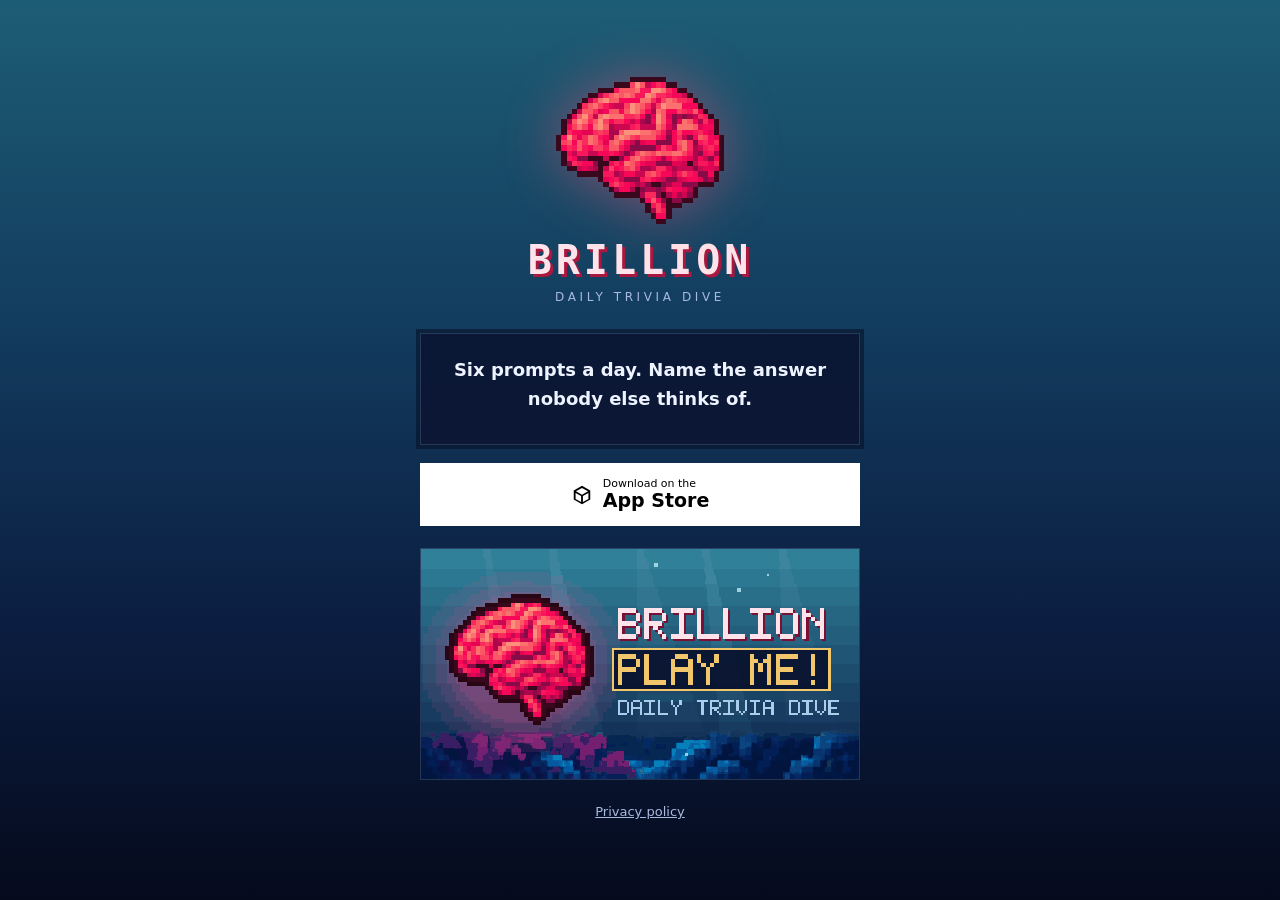
<file: index.html>
<!doctype html>
<html lang="en">
<head>
<meta charset="utf-8">
<meta name="viewport" content="width=device-width, initial-scale=1">
<title>Brillion: the daily trivia dive</title>
<meta name="description" content="Six prompts a day. Name the answer nobody else thinks of. Duel your friends on Brillion for iPhone.">
<meta name="theme-color" content="#0b1d40">
<meta name="apple-itunes-app" content="app-id=6838256868">
<meta property="og:site_name" content="Brillion">
<meta property="og:type" content="website">
<meta property="og:title" content="Brillion: the daily trivia dive">
<meta property="og:description" content="Six prompts a day. Name the answer nobody else thinks of. Duel your friends on Brillion for iPhone.">
<meta property="og:url" content="https://itsmeethankim.github.io/">
<meta property="og:image" content="https://itsmeethankim.github.io/img/og-link.png">
<meta property="og:image:secure_url" content="https://itsmeethankim.github.io/img/og-link.png">
<meta property="og:image:type" content="image/png">
<meta property="og:image:width" content="1200">
<meta property="og:image:height" content="630">
<meta property="og:image:alt" content="A pink pixel-art brain over a dark-blue ocean, with the word Brillion">
<meta name="twitter:card" content="summary_large_image">
<meta name="twitter:title" content="Brillion: the daily trivia dive">
<meta name="twitter:description" content="Six prompts a day. Name the answer nobody else thinks of. Duel your friends on Brillion for iPhone.">
<meta name="twitter:image" content="https://itsmeethankim.github.io/img/og-link.png">
<link rel="icon" type="image/png" href="/img/favicon.png">
<link rel="apple-touch-icon" href="/img/apple-touch-icon.png">
<link rel="stylesheet" href="/assets/site.css">
</head>
<body>
<main>
  <img class="hero" src="/img/brain.png" width="256" height="224" alt="">
  <h1>BRILLION</h1>
  <div class="tag">DAILY TRIVIA DIVE</div>
  <div class="card" id="card">
    <p class="lead">Six prompts a day. Name the answer nobody else thinks of.</p>
  </div>
  <div class="actions">
    <a class="btn store" href="https://apps.apple.com/app/id6838256868"><svg width="22" height="22" viewBox="0 0 24 24" aria-hidden="true"><path fill="currentColor" d="M12 2 3 7v10l9 5 9-5V7l-9-5Zm0 2.3 6.6 3.7L12 11.7 5.4 8 12 4.3ZM5 9.7l6 3.4v6.6l-6-3.4V9.7Zm8 10v-6.6l6-3.4v6.6l-6 3.4Z"/></svg><span><small>Download on the</small><b>App Store</b></span></a>
  </div>
  <img class="preview" src="/img/og-link.png" width="1200" height="630" alt="">
  <footer><a href="/brillion-legal/privacy.html">Privacy policy</a></footer>
</main>
<script src="/assets/link.js"></script>
</body>
</html>
</file>
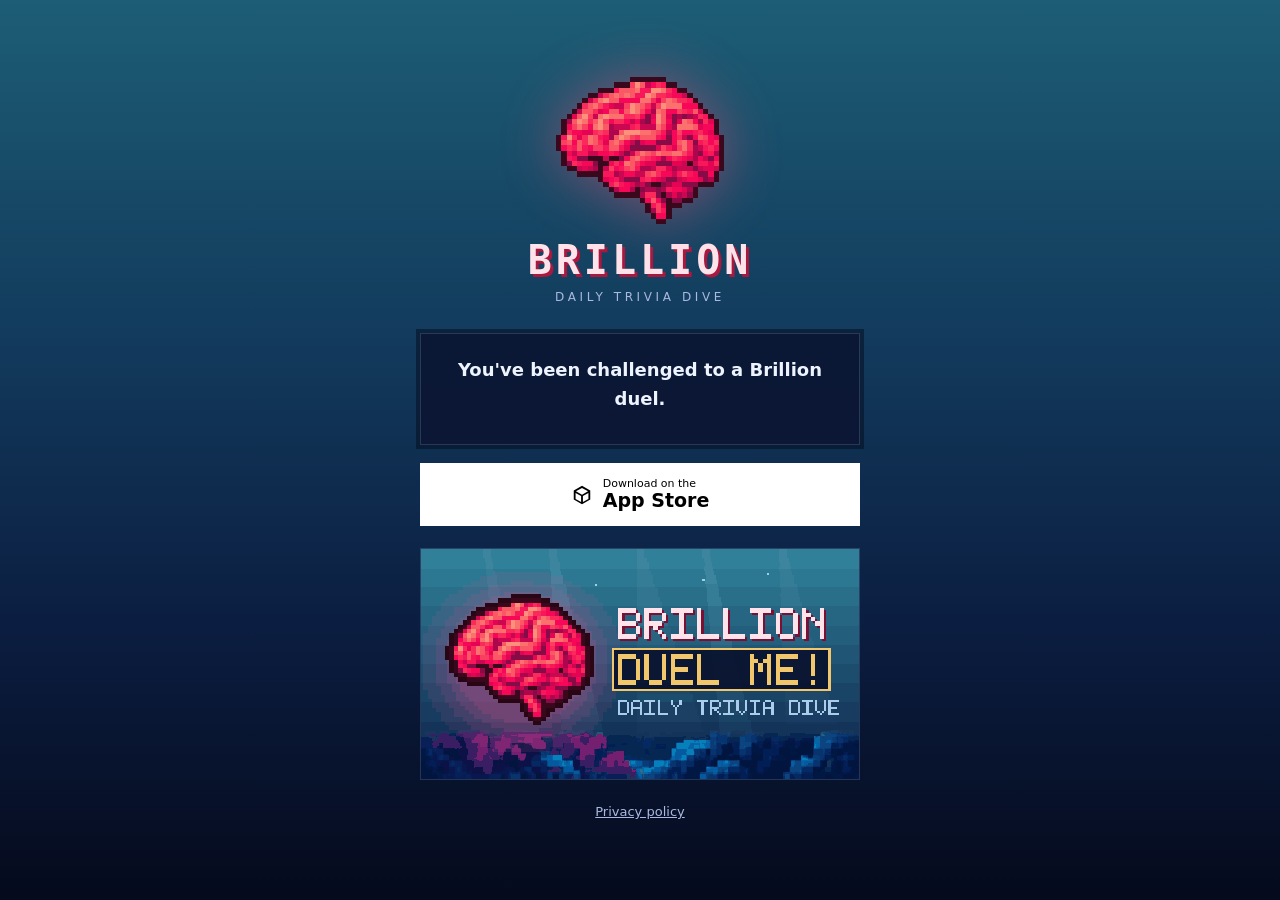
<file: d/index.html>
<!doctype html>
<html lang="en">
<head>
<meta charset="utf-8">
<meta name="viewport" content="width=device-width, initial-scale=1">
<title>You&#x27;ve been challenged to a Brillion duel</title>
<meta name="description" content="Same six trivia prompts, head to head. Name the answers nobody else thinks of and beat your friend.">
<meta name="theme-color" content="#0b1d40">
<meta name="apple-itunes-app" content="app-id=6838256868">
<meta property="og:site_name" content="Brillion">
<meta property="og:type" content="website">
<meta property="og:title" content="You&#x27;ve been challenged to a Brillion duel">
<meta property="og:description" content="Same six trivia prompts, head to head. Name the answers nobody else thinks of and beat your friend.">
<meta property="og:image" content="https://itsmeethankim.github.io/img/og-duel.png">
<meta property="og:image:secure_url" content="https://itsmeethankim.github.io/img/og-duel.png">
<meta property="og:image:type" content="image/png">
<meta property="og:image:width" content="1200">
<meta property="og:image:height" content="630">
<meta property="og:image:alt" content="A pink pixel-art brain over a dark-blue ocean, with the word Brillion">
<meta name="twitter:card" content="summary_large_image">
<meta name="twitter:title" content="You&#x27;ve been challenged to a Brillion duel">
<meta name="twitter:description" content="Same six trivia prompts, head to head. Name the answers nobody else thinks of and beat your friend.">
<meta name="twitter:image" content="https://itsmeethankim.github.io/img/og-duel.png">
<link rel="icon" type="image/png" href="/img/favicon.png">
<link rel="apple-touch-icon" href="/img/apple-touch-icon.png">
<link rel="stylesheet" href="/assets/site.css">
</head>
<body>
<main>
  <img class="hero" src="/img/brain.png" width="256" height="224" alt="">
  <h1>BRILLION</h1>
  <div class="tag">DAILY TRIVIA DIVE</div>
  <div class="card" id="card">
    <p class="lead">You&#x27;ve been challenged to a Brillion duel.</p>
  </div>
  <div class="actions">
    <a class="btn store" href="https://apps.apple.com/app/id6838256868"><svg width="22" height="22" viewBox="0 0 24 24" aria-hidden="true"><path fill="currentColor" d="M12 2 3 7v10l9 5 9-5V7l-9-5Zm0 2.3 6.6 3.7L12 11.7 5.4 8 12 4.3ZM5 9.7l6 3.4v6.6l-6-3.4V9.7Zm8 10v-6.6l6-3.4v6.6l-6 3.4Z"/></svg><span><small>Download on the</small><b>App Store</b></span></a>
  </div>
  <img class="preview" src="/img/og-duel.png" width="1200" height="630" alt="">
  <footer><a href="/brillion-legal/privacy.html">Privacy policy</a></footer>
</main>
<script src="/assets/link.js"></script>
</body>
</html>
</file>
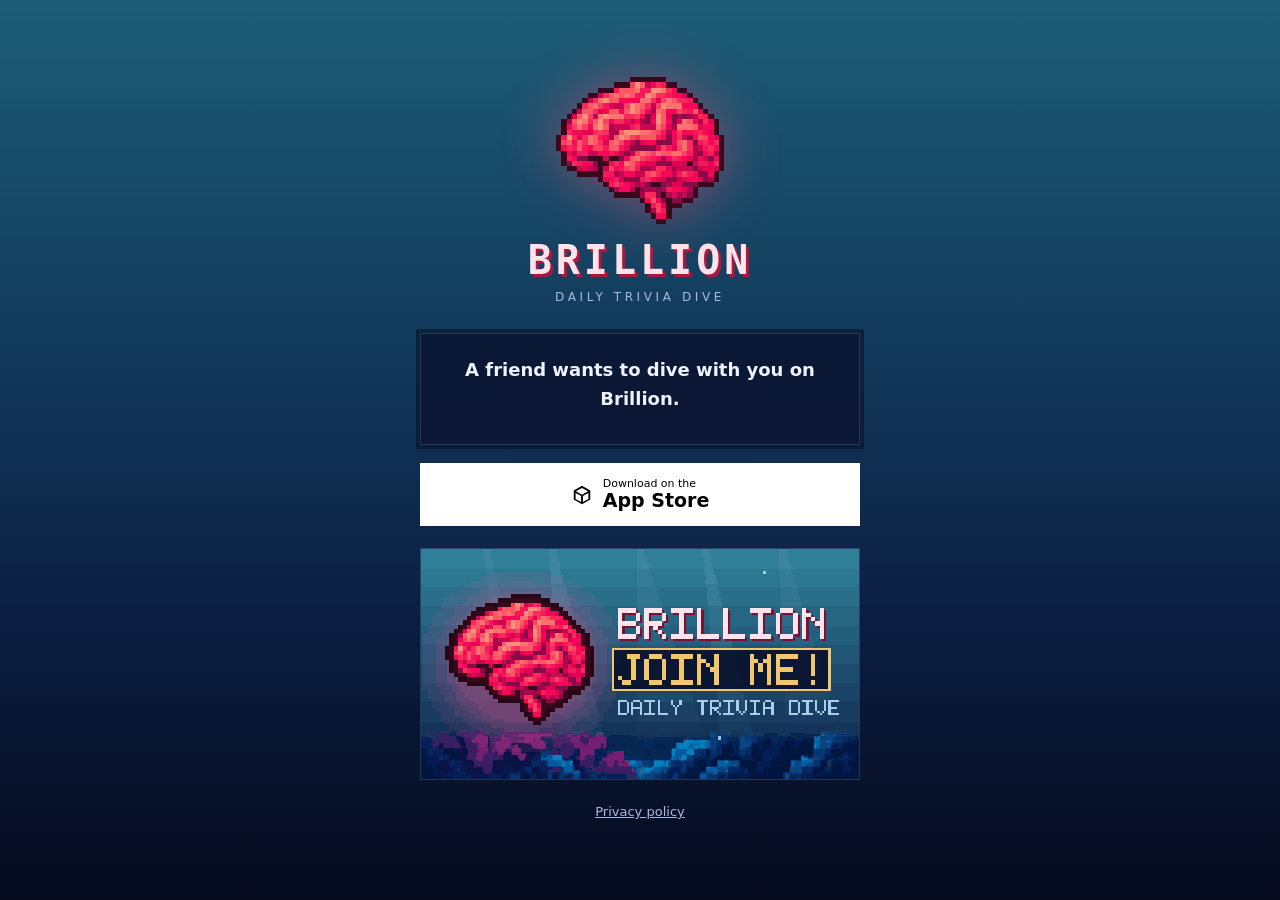
<file: f/index.html>
<!doctype html>
<html lang="en">
<head>
<meta charset="utf-8">
<meta name="viewport" content="width=device-width, initial-scale=1">
<title>Join me on Brillion</title>
<meta name="description" content="Your friend wants to dive with you. Six trivia prompts a day, a friends leaderboard, and duels.">
<meta name="theme-color" content="#0b1d40">
<meta name="apple-itunes-app" content="app-id=6838256868">
<meta property="og:site_name" content="Brillion">
<meta property="og:type" content="website">
<meta property="og:title" content="Join me on Brillion">
<meta property="og:description" content="Your friend wants to dive with you. Six trivia prompts a day, a friends leaderboard, and duels.">
<meta property="og:image" content="https://itsmeethankim.github.io/img/og-invite.png">
<meta property="og:image:secure_url" content="https://itsmeethankim.github.io/img/og-invite.png">
<meta property="og:image:type" content="image/png">
<meta property="og:image:width" content="1200">
<meta property="og:image:height" content="630">
<meta property="og:image:alt" content="A pink pixel-art brain over a dark-blue ocean, with the word Brillion">
<meta name="twitter:card" content="summary_large_image">
<meta name="twitter:title" content="Join me on Brillion">
<meta name="twitter:description" content="Your friend wants to dive with you. Six trivia prompts a day, a friends leaderboard, and duels.">
<meta name="twitter:image" content="https://itsmeethankim.github.io/img/og-invite.png">
<link rel="icon" type="image/png" href="/img/favicon.png">
<link rel="apple-touch-icon" href="/img/apple-touch-icon.png">
<link rel="stylesheet" href="/assets/site.css">
</head>
<body>
<main>
  <img class="hero" src="/img/brain.png" width="256" height="224" alt="">
  <h1>BRILLION</h1>
  <div class="tag">DAILY TRIVIA DIVE</div>
  <div class="card" id="card">
    <p class="lead">A friend wants to dive with you on Brillion.</p>
  </div>
  <div class="actions">
    <a class="btn store" href="https://apps.apple.com/app/id6838256868"><svg width="22" height="22" viewBox="0 0 24 24" aria-hidden="true"><path fill="currentColor" d="M12 2 3 7v10l9 5 9-5V7l-9-5Zm0 2.3 6.6 3.7L12 11.7 5.4 8 12 4.3ZM5 9.7l6 3.4v6.6l-6-3.4V9.7Zm8 10v-6.6l6-3.4v6.6l-6 3.4Z"/></svg><span><small>Download on the</small><b>App Store</b></span></a>
  </div>
  <img class="preview" src="/img/og-invite.png" width="1200" height="630" alt="">
  <footer><a href="/brillion-legal/privacy.html">Privacy policy</a></footer>
</main>
<script src="/assets/link.js"></script>
</body>
</html>
</file>
<file: assets/site.css>
:root { --ink: #050a1c; --panel: #0b1430; --text: #eef4ff; --muted: #a9b9df; --gold: #f2c66b; --brain: #ff5577; --line: rgba(170,205,255,.18); }
* { box-sizing: border-box; }
html { background: var(--ink); }
body {
  margin: 0; min-height: 100vh; color: var(--text);
  font: 16px/1.6 system-ui, -apple-system, sans-serif;
  background: linear-gradient(180deg, #1d5d75 0%, #123a5c 38%, #0b1d40 70%, var(--ink) 100%) fixed;
  display: grid; place-items: center; padding: 32px 16px;
}
main { width: 100%; max-width: 440px; text-align: center; }
.hero { display: block; width: 168px; height: auto; margin: 0 auto 14px; image-rendering: pixelated; filter: drop-shadow(0 0 28px rgba(255,85,119,.45)); animation: bob 4s ease-in-out infinite; }
@keyframes bob { 50% { transform: translateY(-6px); } }
@media (prefers-reduced-motion: reduce) { .hero { animation: none; } }
h1 { font: 800 40px/1.1 ui-monospace, Menlo, monospace; letter-spacing: .1em; margin: 0 0 6px; color: #ffe3ea; text-shadow: 3px 3px 0 #a8183f; }
.tag { color: var(--muted); letter-spacing: .3em; font-size: 12px; margin-bottom: 26px; }
.card { background: rgba(11,20,48,.88); border: 1px solid var(--line); padding: 22px 20px; box-shadow: 0 0 0 4px rgba(5,10,28,.5); }
.card p { margin: 0 0 8px; }
.lead { font-size: 18px; font-weight: 600; }
.code { font: 700 32px/1.2 ui-monospace, Menlo, monospace; letter-spacing: .2em; color: var(--gold); margin: 12px 0; }
.muted { color: var(--muted); font-size: 14px; }
.actions { display: grid; gap: 10px; margin-top: 18px; }
.btn { display: block; padding: 13px 18px; font-weight: 700; letter-spacing: .08em; text-decoration: none; border: 2px solid var(--gold); color: var(--gold); }
.btn.store { background: #fff; border-color: #fff; color: #000; letter-spacing: 0; display: flex; align-items: center; justify-content: center; gap: 10px; }
.btn.store small { display: block; font-size: 11px; font-weight: 500; line-height: 1.1; text-align: left; }
.btn.store b { display: block; font-size: 19px; line-height: 1.1; text-align: left; }
.btn:focus-visible { outline: 3px solid #fff; outline-offset: 3px; }
.preview { display: block; width: 100%; height: auto; margin-top: 22px; border: 1px solid var(--line); image-rendering: pixelated; }
footer { margin-top: 22px; font-size: 13px; }
footer a { color: var(--muted); }
</file>
